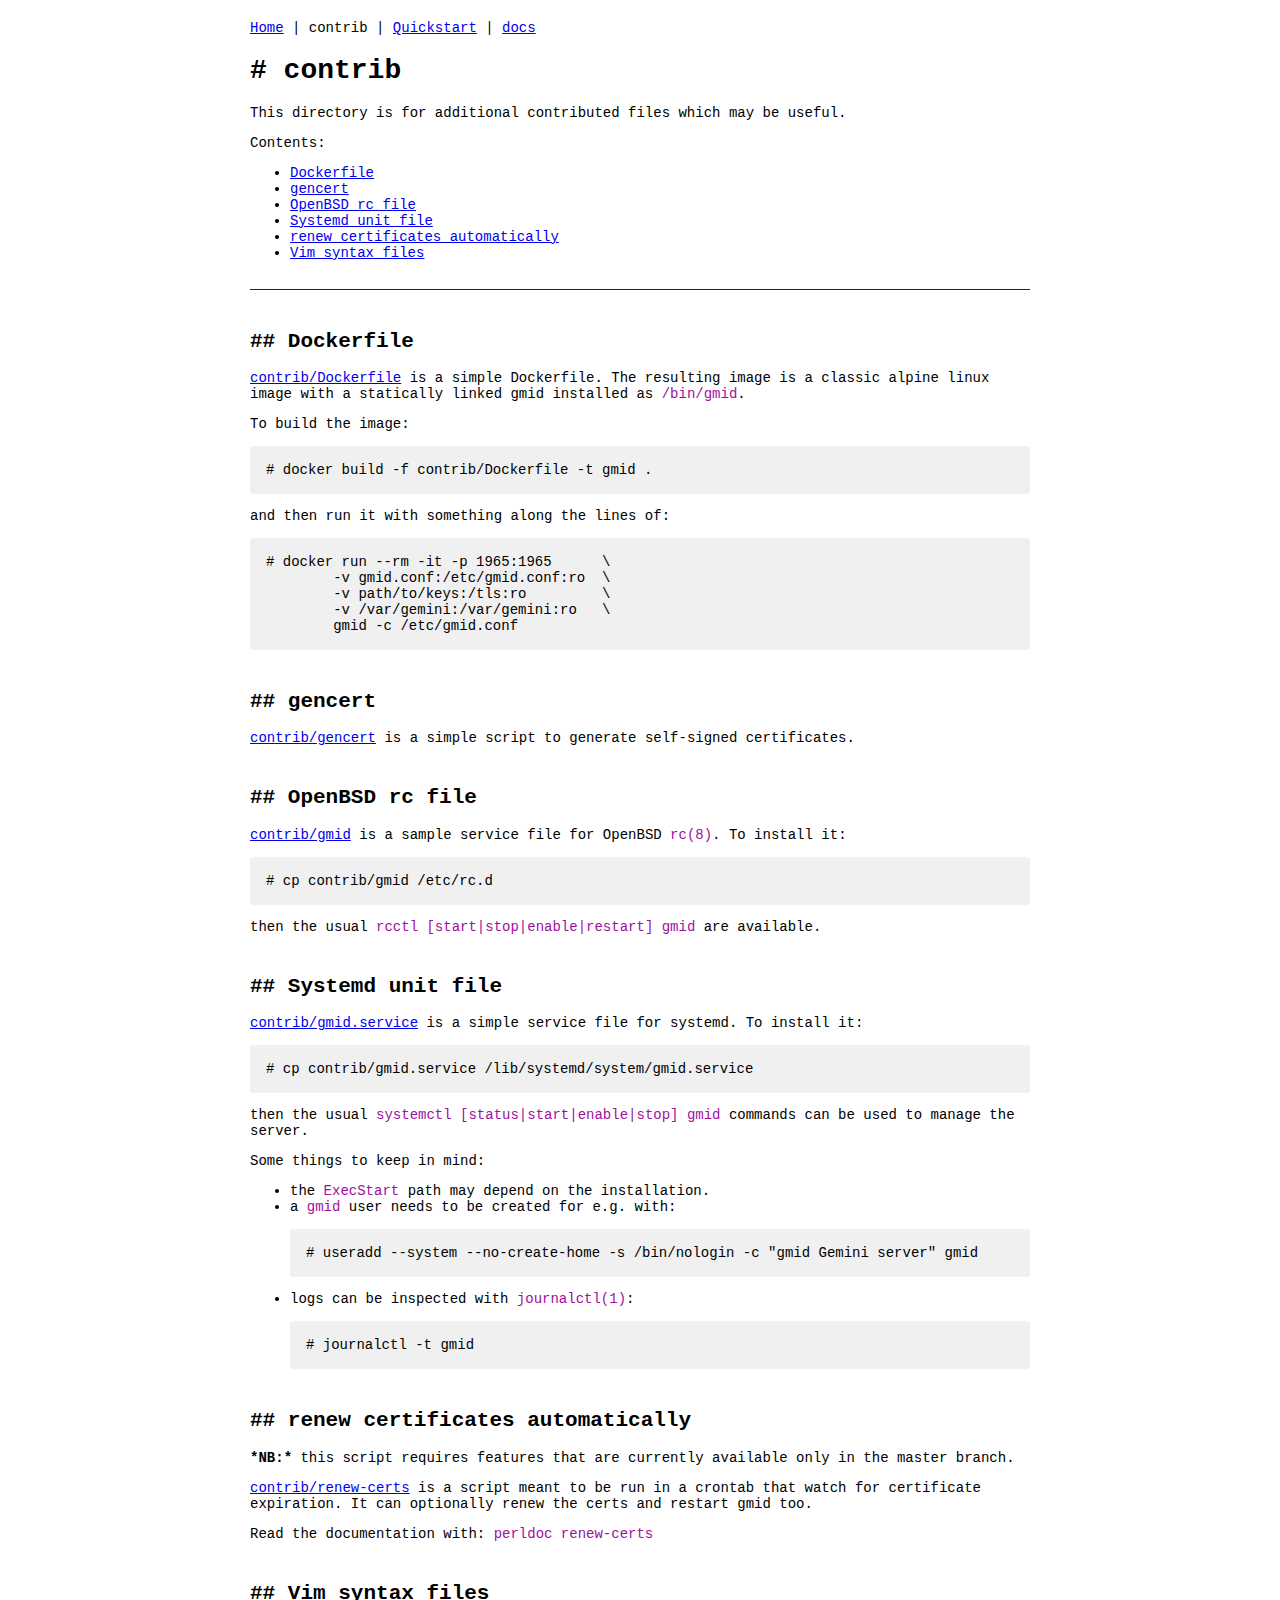
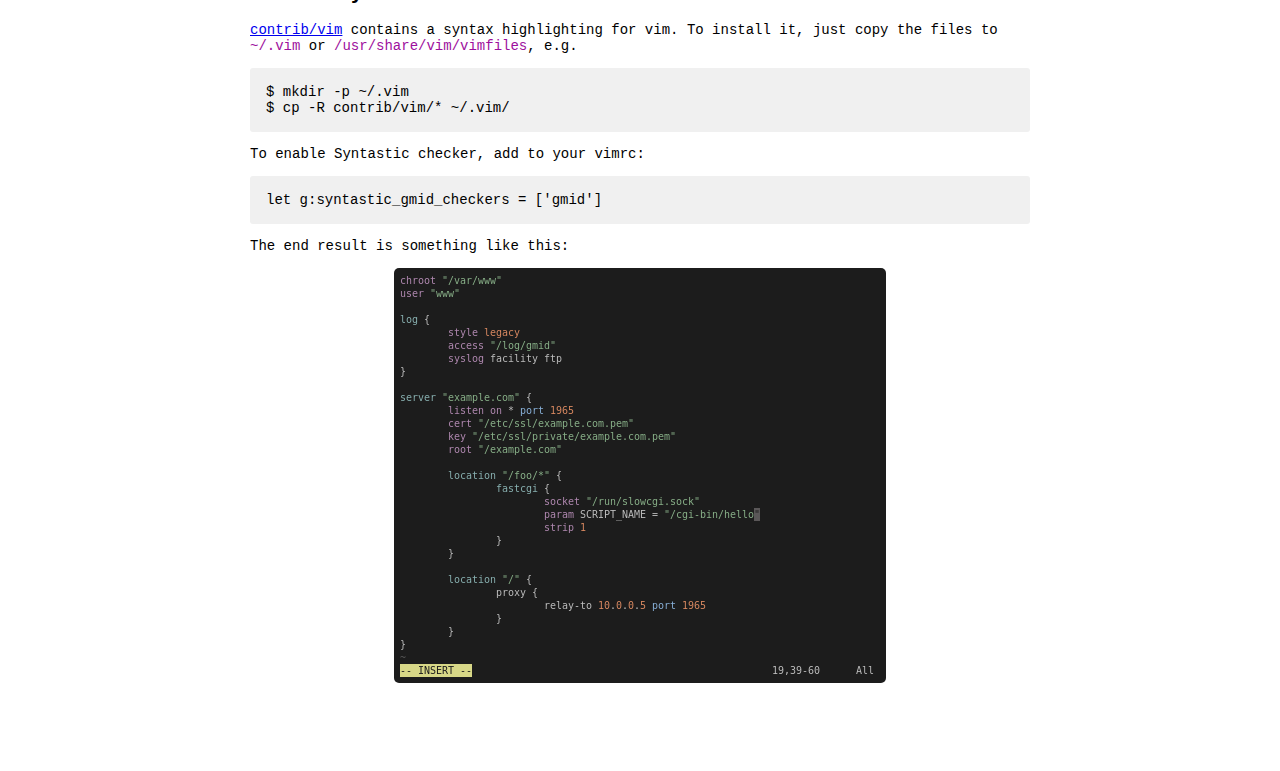
<file: site/contrib.html>
<!doctype html>
<html lang="en">
  <head>
    <title>gmid | contrib</title>
    <meta charset="utf8" />
    <meta name="viewport" content="width=device-width, initial-scale=1" />
    <style>
    body {
      font-family: monospace;
      font-size: 14px;
      max-width: 780px;
      margin: 0 auto;
      padding: 20px;
      padding-bottom: 80px;
    }

    h1::before {
      content: "# ";
    }

    h2 {
      margin-top: 40px;
    }

    h2::before {
      content: "## ";
    }

    h3::before {
      content: "### ";
    }

    blockquote {
      margin: 0;
      padding: 0;
    }

    blockquote::before {
      content: "> ";
    }

    blockquote p {
      font-style: italic;
      display: inline;
    }

    p.link::before {
      content: "→ ";
    }

    strong::before { content: "*" }
    strong::after  { content: "*" }

    hr {
      border: 0;
      height: 1px;
      background-color: #222;
      width: 100%;
      display: block;
      margin: 2em auto;
    }

    img {
      border-radius: 5px;
    }

    pre {
      overflow: auto;
      padding: 1rem;
      background-color: #f0f0f0;
      border-radius: 3px;
    }

    pre.banner {
      display: flex;
      flex-direction: row;
      justify-content: center;
    }

    code, kbd {
      color: #9d109d;
    }

    img {
      display: block;
      margin: 0 auto;
      max-width: 100%;
    }

    @media (prefers-color-scheme: dark) {
      body {
        background-color: #222;
        color: white;
      }

      a {
        color: aqua;
      }

      hr {
        background-color: #ddd;
      }

      pre {
        background-color: #353535;
      }

      code, kbd {
        color: #ff4cff;
      }
    }

    @media (max-width: 400px) {
      pre.banner { font-size: 9px; }
    }

    @media (max-width: 500px) {
      pre.banner { font-size: 10px; }
    }
    </style>
  </head>
  <body>
    <header>
      <nav>
        <a href="index.html">Home</a> |
        contrib |
        <a href="quickstart.html">Quickstart</a> |
        <a href="gmid.1.html">docs</a>
      </nav>
    </header>
    <h1>contrib</h1>
    <p>
      This directory is for additional contributed files which may be
      useful.
    </p>
    <p>Contents:</p>
    <ul>
      <li><a href="#dockerfile">Dockerfile</a></li>
      <li><a href="#gencert">gencert</a></li>
      <li><a href="#openbsd-rc">OpenBSD rc file</a></li>
      <li><a href="#systemd-unit-file">Systemd unit file</a></li>
      <li><a href="#renew-certs">renew certificates automatically</a></li>
      <li><a href="#vim-syntax-files">Vim syntax files</a></li>
    </ul>
    <hr />
    <h2 id="dockerfile">Dockerfile</h2>
    <p>
      <a href="https://git.omarpolo.com/gmid/tree/contrib/Dockerfile">contrib/Dockerfile</a>
      is a simple Dockerfile.  The resulting image is a classic alpine
      linux image with a statically linked gmid installed as
      <code>/bin/gmid</code>.
    </p>
    <p>To build the image:</p>
    <pre># docker build -f contrib/Dockerfile -t gmid .</pre>
    <p>and then run it with something along the lines of:</p>
    <pre># docker run --rm -it -p 1965:1965      \
        -v gmid.conf:/etc/gmid.conf:ro  \
        -v path/to/keys:/tls:ro         \
        -v /var/gemini:/var/gemini:ro   \
        gmid -c /etc/gmid.conf</pre>
    <h2 id="gencert">gencert</h2>
    <p>
      <a href="https://git.omarpolo.com/gmid/tree/contrib/gencert">contrib/gencert</a>
      is a simple script to generate self-signed certificates.
    </p>
    <h2 id="openbsd-rc">OpenBSD rc file</h2>
    <p>
      <a href="https://git.omarpolo.com/gmid/tree/contrib/gmid">contrib/gmid</a>
      is a sample service file for OpenBSD <code>rc(8)</code>.
      To install it:
    </p>
    <pre># cp contrib/gmid /etc/rc.d</pre>
    <p>
      then the usual
      <code>rcctl [start|stop|enable|restart] gmid</code>
      are available.
    </p>
    <h2 id="systemd-unit-file">Systemd unit file</h2>
    <p>
      <a href="https://git.omarpolo.com/gmid/tree/contrib/gmid.service">contrib/gmid.service</a>
      is a simple service file for
      systemd.  To install it:
    </p>
    <pre># cp contrib/gmid.service /lib/systemd/system/gmid.service</pre>
    <p>
      then the usual
      <code>systemctl [status|start|enable|stop] gmid</code>
      commands can be used to manage the server.
    </p>
    <p>Some things to keep in mind:</p>
    <ul>
      <li>
        the <code>ExecStart</code> path may depend on the installation.
      </li>
      <li>
        a <code>gmid</code> user needs to be created for e.g. with:
        <pre># useradd --system --no-create-home -s /bin/nologin -c "gmid Gemini server" gmid</pre>
      </li>
      <li>
        logs can be inspected with <code>journalctl(1)</code>:
        <pre># journalctl -t gmid</pre>
      </li>
    </ul>
    <h2 id="renew-certs">renew certificates automatically</h2>
    <p>
      <strong>NB:</strong> this script requires features that are
      currently available only in the master branch.
    </p>
    <p>
      <a href="https://git.omarpolo.com/gmid/tree/contrib/renew-certs">contrib/renew-certs</a>
      is a script meant to be run in a crontab that watch for
      certificate expiration.  It can optionally renew the certs and
      restart gmid too.
    </p>
    <p>Read the documentation with: <code>perldoc renew-certs</code></p>
    <h2 id="vim-syntax-files">Vim syntax files</h2>
    <p>
      <a href="https://git.omarpolo.com/gmid/tree/contrib/vim">contrib/vim</a>
      contains a syntax highlighting for vim.  To install it, just
      copy the files to <code>~/.vim</code>
      or <code>/usr/share/vim/vimfiles</code>, e.g.
    </p>
    <pre>$ mkdir -p ~/.vim
$ cp -R contrib/vim/* ~/.vim/</pre>
    <p>To enable Syntastic checker, add to your vimrc:</p>
    <pre>let g:syntastic_gmid_checkers = ['gmid']</pre>
    <p>The end result is something like this:</p>
    <a href="vim-screenshot.png">
      <img src="vim-screenshot.png" alt="Screenshot of vim editing gmid.conf with syntax highlighting" />
    </a>
  </body>
</html>
</file>
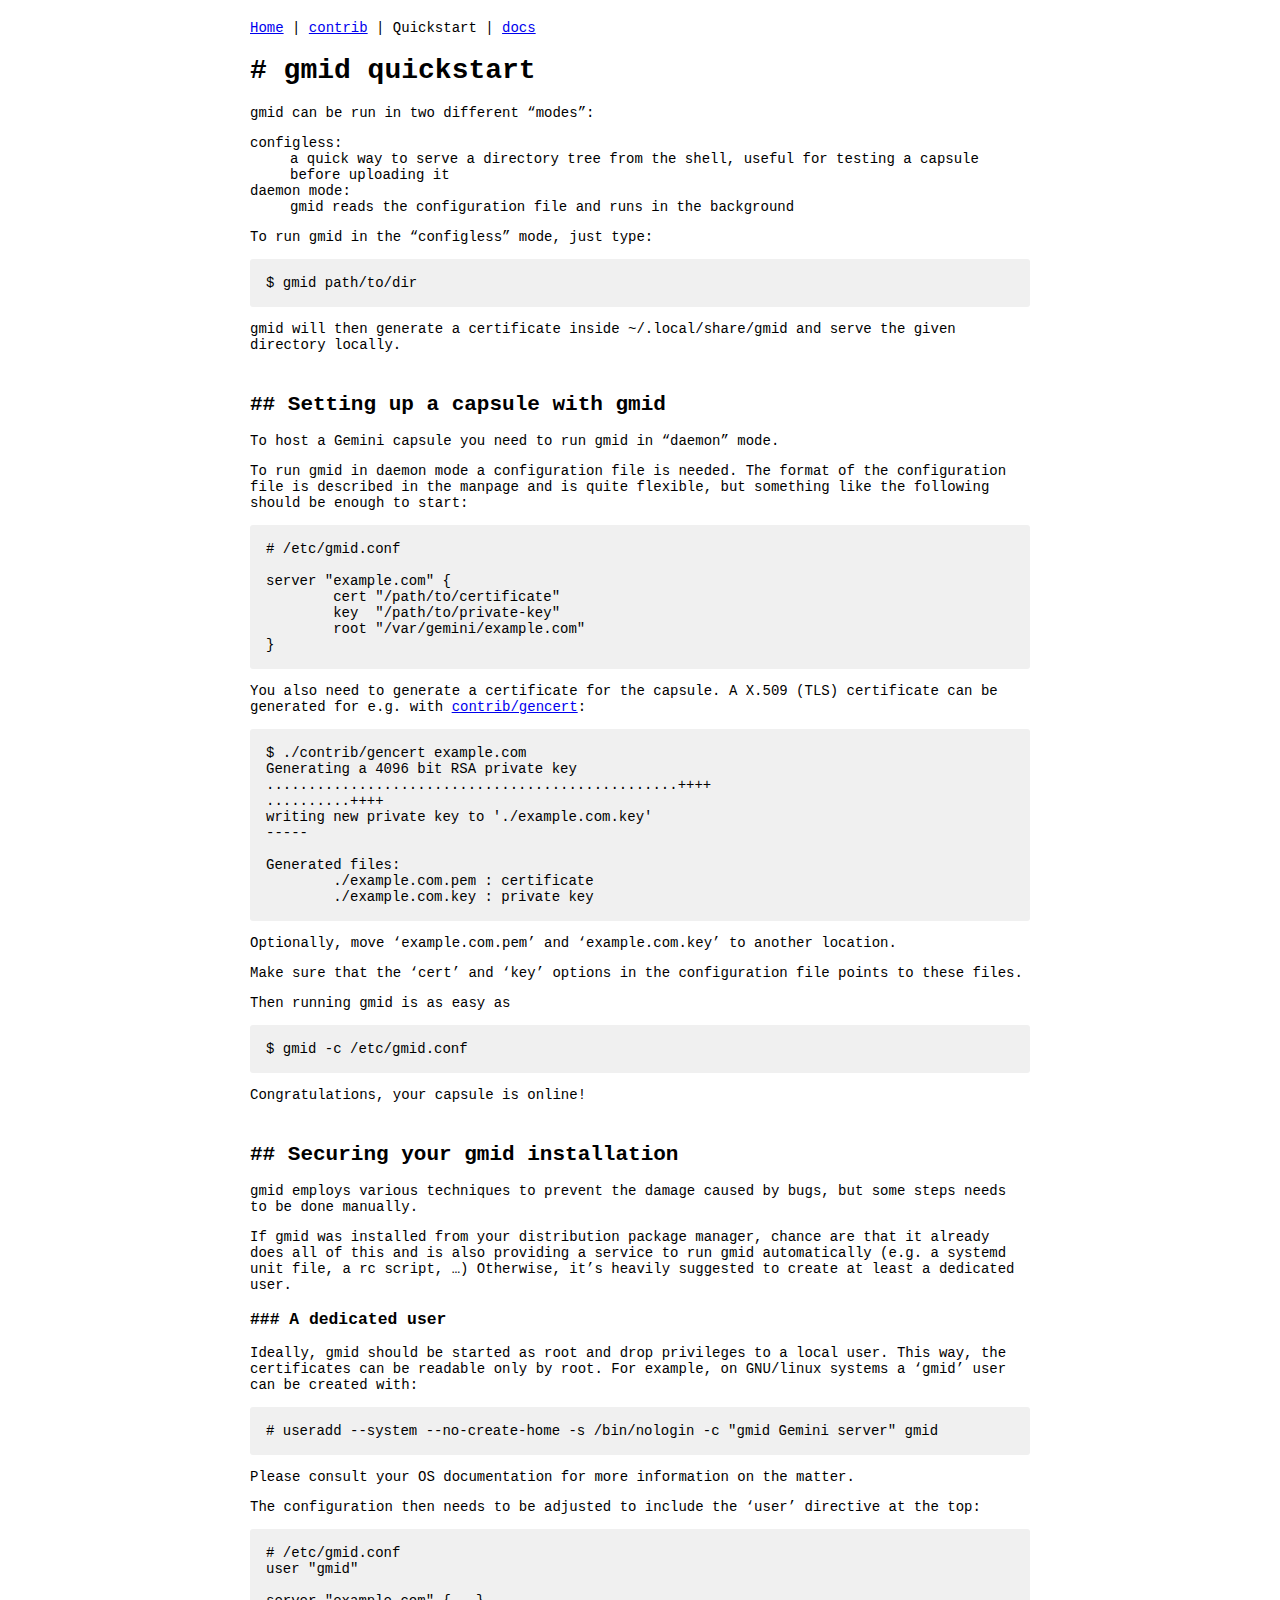
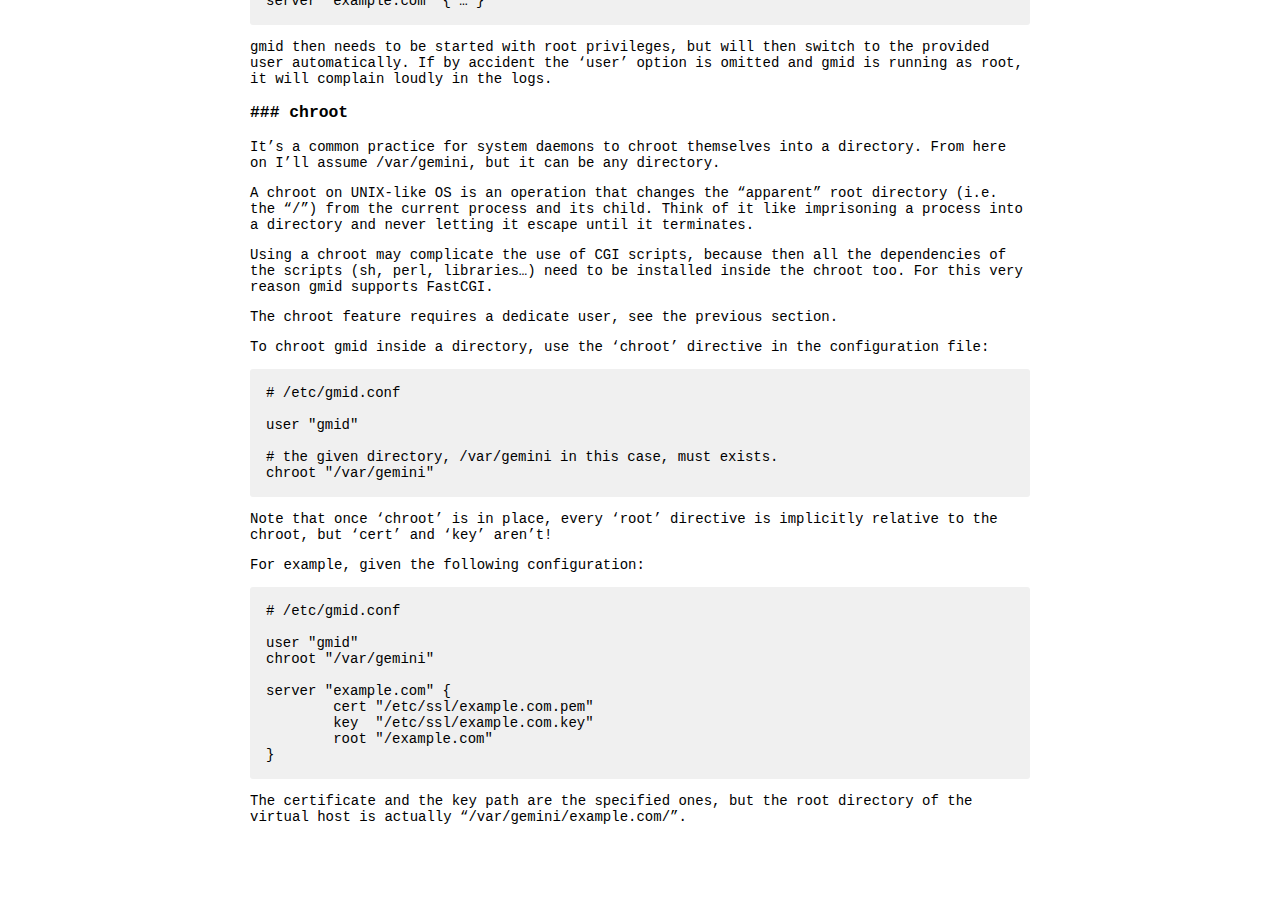
<file: site/quickstart.html>
<!doctype html>
<html lang="en">
  <head>
    <title>gmid quickstart</title>
    <meta charset="utf8" />
    <meta name="viewport" content="width=device-width, initial-scale=1" />
    <style>
    body {
      font-family: monospace;
      font-size: 14px;
      max-width: 780px;
      margin: 0 auto;
      padding: 20px;
      padding-bottom: 80px;
    }

    h1::before {
      content: "# ";
    }

    h2 {
      margin-top: 40px;
    }

    h2::before {
      content: "## ";
    }

    h3::before {
      content: "### ";
    }

    blockquote {
      margin: 0;
      padding: 0;
    }

    blockquote::before {
      content: "> ";
    }

    blockquote p {
      font-style: italic;
      display: inline;
    }

    p.link::before {
      content: "→ ";
    }

    strong::before { content: "*" }
    strong::after  { content: "*" }

    hr {
      border: 0;
      height: 1px;
      background-color: #222;
      width: 100%;
      display: block;
      margin: 2em auto;
    }

    img {
      border-radius: 5px;
    }

    pre {
      overflow: auto;
      padding: 1rem;
      background-color: #f0f0f0;
      border-radius: 3px;
    }

    pre.banner {
      display: flex;
      flex-direction: row;
      justify-content: center;
    }

    code, kbd {
      color: #9d109d;
    }

    img {
      display: block;
      margin: 0 auto;
      max-width: 100%;
    }

    @media (prefers-color-scheme: dark) {
      body {
        background-color: #222;
        color: white;
      }

      a {
        color: aqua;
      }

      hr {
        background-color: #ddd;
      }

      pre {
        background-color: #353535;
      }

      code, kbd {
        color: #ff4cff;
      }
    }

    @media (max-width: 400px) {
      pre.banner { font-size: 9px; }
    }

    @media (max-width: 500px) {
      pre.banner { font-size: 10px; }
    }
    </style>
  </head>
  <body>
    <header>
      <nav>
        <a href="/">Home</a> |
        <a href="contrib.html">contrib</a> |
        Quickstart |
        <a href="gmid.1.html">docs</a>
      </nav>
    </header>
    <h1>gmid quickstart</h1>
    <p>gmid can be run in two different “modes”:</p>
    <dl>
      <dt>configless:</dt>
      <dd>
        a quick way to serve a directory tree from the shell, useful
        for testing a capsule before uploading it
      </dd>
      <dt>daemon mode:</dt>
      <dd>
        gmid reads the configuration file and runs in the background
      </dd>
    </dl>
    <p>To run gmid in the “configless” mode, just type:</p>
    <pre>$ gmid path/to/dir</pre>
    <p>
      gmid will then generate a certificate inside ~/.local/share/gmid
      and serve the given directory locally.
    </p>
    <h2>Setting up a capsule with gmid</h2>
    <p>To host a Gemini capsule you need to run gmid in “daemon” mode.</p>
    <p>
      To run gmid in daemon mode a configuration file is needed.  The
      format of the configuration file is described in the manpage and
      is quite flexible, but something like the following should be
      enough to start:
    </p>
    <pre># /etc/gmid.conf

server "example.com" {
	cert "/path/to/certificate"
	key  "/path/to/private-key"
	root "/var/gemini/example.com"
}</pre>
    <p>
      You also need to generate a certificate for the capsule.  A
      X.509 (TLS) certificate can be generated for e.g. with
      <a href="https://git.omarpolo.com/gmid/tree/contrib/gencert">contrib/gencert</a>:
    </p>
    <pre>$ ./contrib/gencert example.com
Generating a 4096 bit RSA private key
.................................................++++
..........++++
writing new private key to './example.com.key'
-----

Generated files:
        ./example.com.pem : certificate
        ./example.com.key : private key</pre>
    <p>
      Optionally, move ‘example.com.pem’ and ‘example.com.key’ to
      another location.
    </p>
    <p>
      Make sure that the ‘cert’ and ‘key’ options in the configuration
      file points to these files.
    </p>
    <p>Then running gmid is as easy as</p>
    <pre>$ gmid -c /etc/gmid.conf</pre>
    <p>Congratulations, your capsule is online!</p>
    <h2>Securing your gmid installation</h2>
    <p>
      gmid employs various techniques to prevent the damage caused by
      bugs, but some steps needs to be done manually.
    </p>
    <p>
      If gmid was installed from your distribution package manager,
      chance are that it already does all of this and is also
      providing a service to run gmid automatically (e.g. a systemd
      unit file, a rc script, …)  Otherwise, it’s heavily suggested to
      create at least a dedicated user.
    </p>
    <h3>A dedicated user</h3>
    <p>
      Ideally, gmid should be started as root and drop privileges to a
      local user.  This way, the certificates can be readable only by
      root.  For example, on GNU/linux systems a ‘gmid’ user can be
      created with:
    </p>
    <pre># useradd --system --no-create-home -s /bin/nologin -c "gmid Gemini server" gmid</pre>
    <p>
      Please consult your OS documentation for more information on the
      matter.
    </p>
    <p>
      The configuration then needs to be adjusted to include the
      ‘user’ directive at the top:
    </p>
    <pre># /etc/gmid.conf
user "gmid"

server "example.com" { … }</pre>
    <p>
      gmid then needs to be started with root privileges, but will
      then switch to the provided user automatically.  If by accident
      the ‘user’ option is omitted and gmid is running as root, it
      will complain loudly in the logs.
    </p>
    <h3>chroot</h3>
    <p>
      It’s a common practice for system daemons to chroot themselves
      into a directory.  From here on I’ll assume /var/gemini, but it
      can be any directory.
    </p>
    <p>
      A chroot on UNIX-like OS is an operation that changes the
      “apparent” root directory (i.e. the “/”) from the current
      process and its child.  Think of it like imprisoning a process
      into a directory and never letting it escape until it
      terminates.
    </p>
    <p>
      Using a chroot may complicate the use of CGI scripts, because
      then all the dependencies of the scripts (sh, perl, libraries…)
      need to be installed inside the chroot too.  For this very
      reason gmid supports FastCGI.
    </p>
    <p>
      The chroot feature requires a dedicate user, see the previous
      section.
    </p>
    <p>
      To chroot gmid inside a directory, use the ‘chroot’ directive in
      the configuration file:
    </p>
    <pre># /etc/gmid.conf

user "gmid"

# the given directory, /var/gemini in this case, must exists.
chroot "/var/gemini"</pre>
    <p>
      Note that once ‘chroot’ is in place, every ‘root’ directive is
      implicitly relative to the chroot, but ‘cert’ and ‘key’ aren’t!
    </p>
    <p>For example, given the following configuration:</p>
    <pre># /etc/gmid.conf

user "gmid"
chroot "/var/gemini"

server "example.com" {
	cert "/etc/ssl/example.com.pem"
	key  "/etc/ssl/example.com.key"
	root "/example.com"
}</pre>
    <p>
      The certificate and the key path are the specified ones, but the
      root directory of the virtual host is actually
      “/var/gemini/example.com/”.
    </p>
  </body>
</html>
</file>
